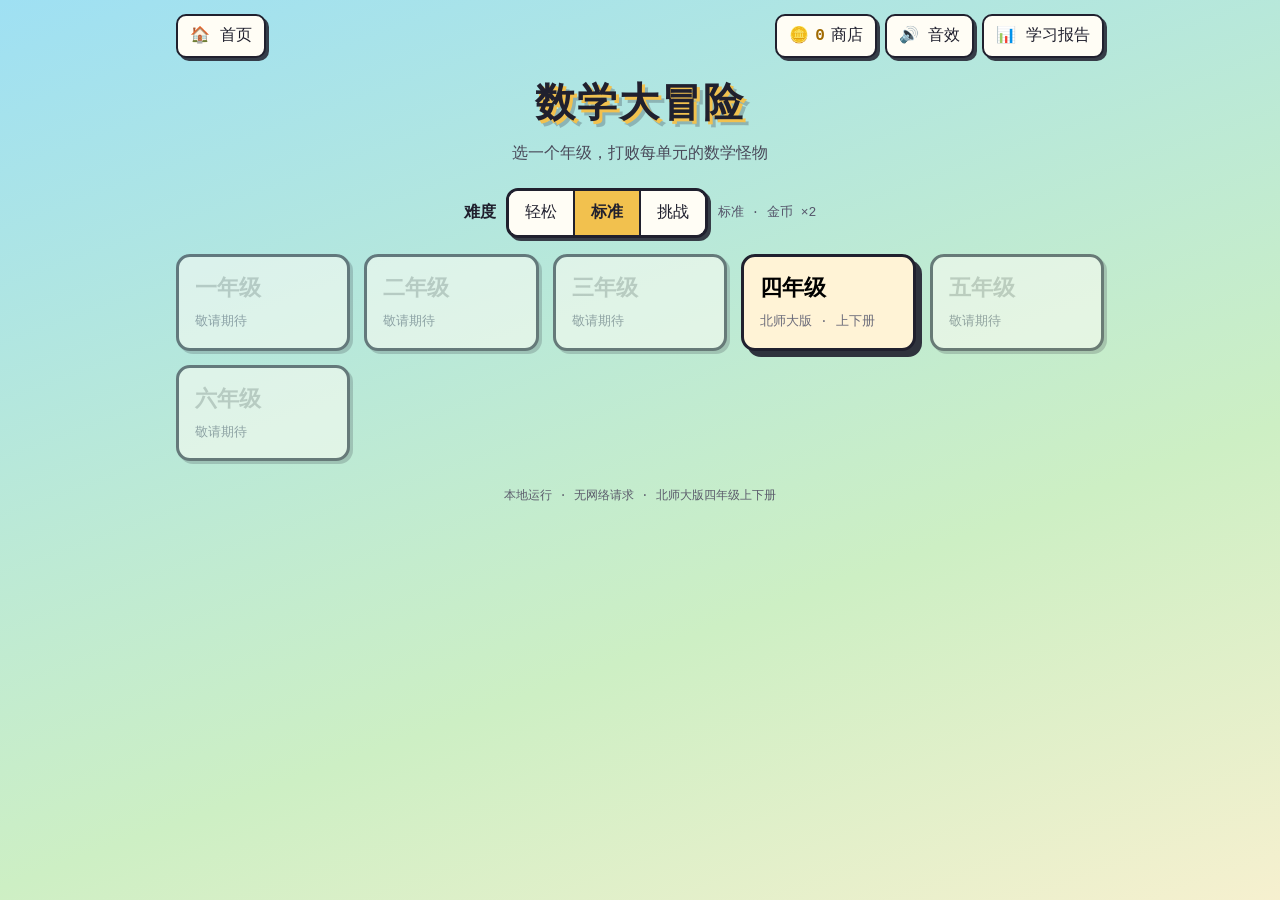
<file: index.html>
<!DOCTYPE html>
<html lang="zh-CN">
<head>
  <meta charset="utf-8">
  <meta name="viewport" content="width=device-width, initial-scale=1">
  <title>数学大冒险 · 四年级</title>
  <link rel="stylesheet" href="css/style.css?v=5">
</head>
<body>
  <div id="app">
    <header id="topbar" class="topbar"></header>
    <main id="view" class="view" aria-live="polite"></main>
    <footer class="foot">本地运行 · 无网络请求 · 北师大版四年级上下册</footer>
  </div>

  <!-- 经典脚本按依赖顺序加载：不用 ES Module，保证 file:// 下可直接打开 -->
  <script src="js/namespace.js?v=5"></script>
  <script src="data/character-assets.js?v=5"></script>
  <script src="data/difficulty.js?v=5"></script>
  <script src="data/curriculum.js?v=5"></script>
  <script src="data/shop.js?v=5"></script>
  <script src="data/music.js?v=5"></script>
  <script src="data/generators/g4a.js?v=5"></script>
  <script src="data/generators/g4b.js?v=5"></script>
  <script src="data/generators/challenge.js?v=5"></script>
  <script src="js/draw.js?v=5"></script>
  <script src="js/sprites.js?v=5"></script>
  <script src="js/audio.js?v=5"></script>
  <script src="js/music.js?v=5"></script>
  <script src="js/store.js?v=5"></script>
  <script src="js/session.js?v=5"></script>
  <script src="js/ui.js?v=5"></script>
  <script src="js/main.js?v=5"></script>
</body>
</html>
</file>
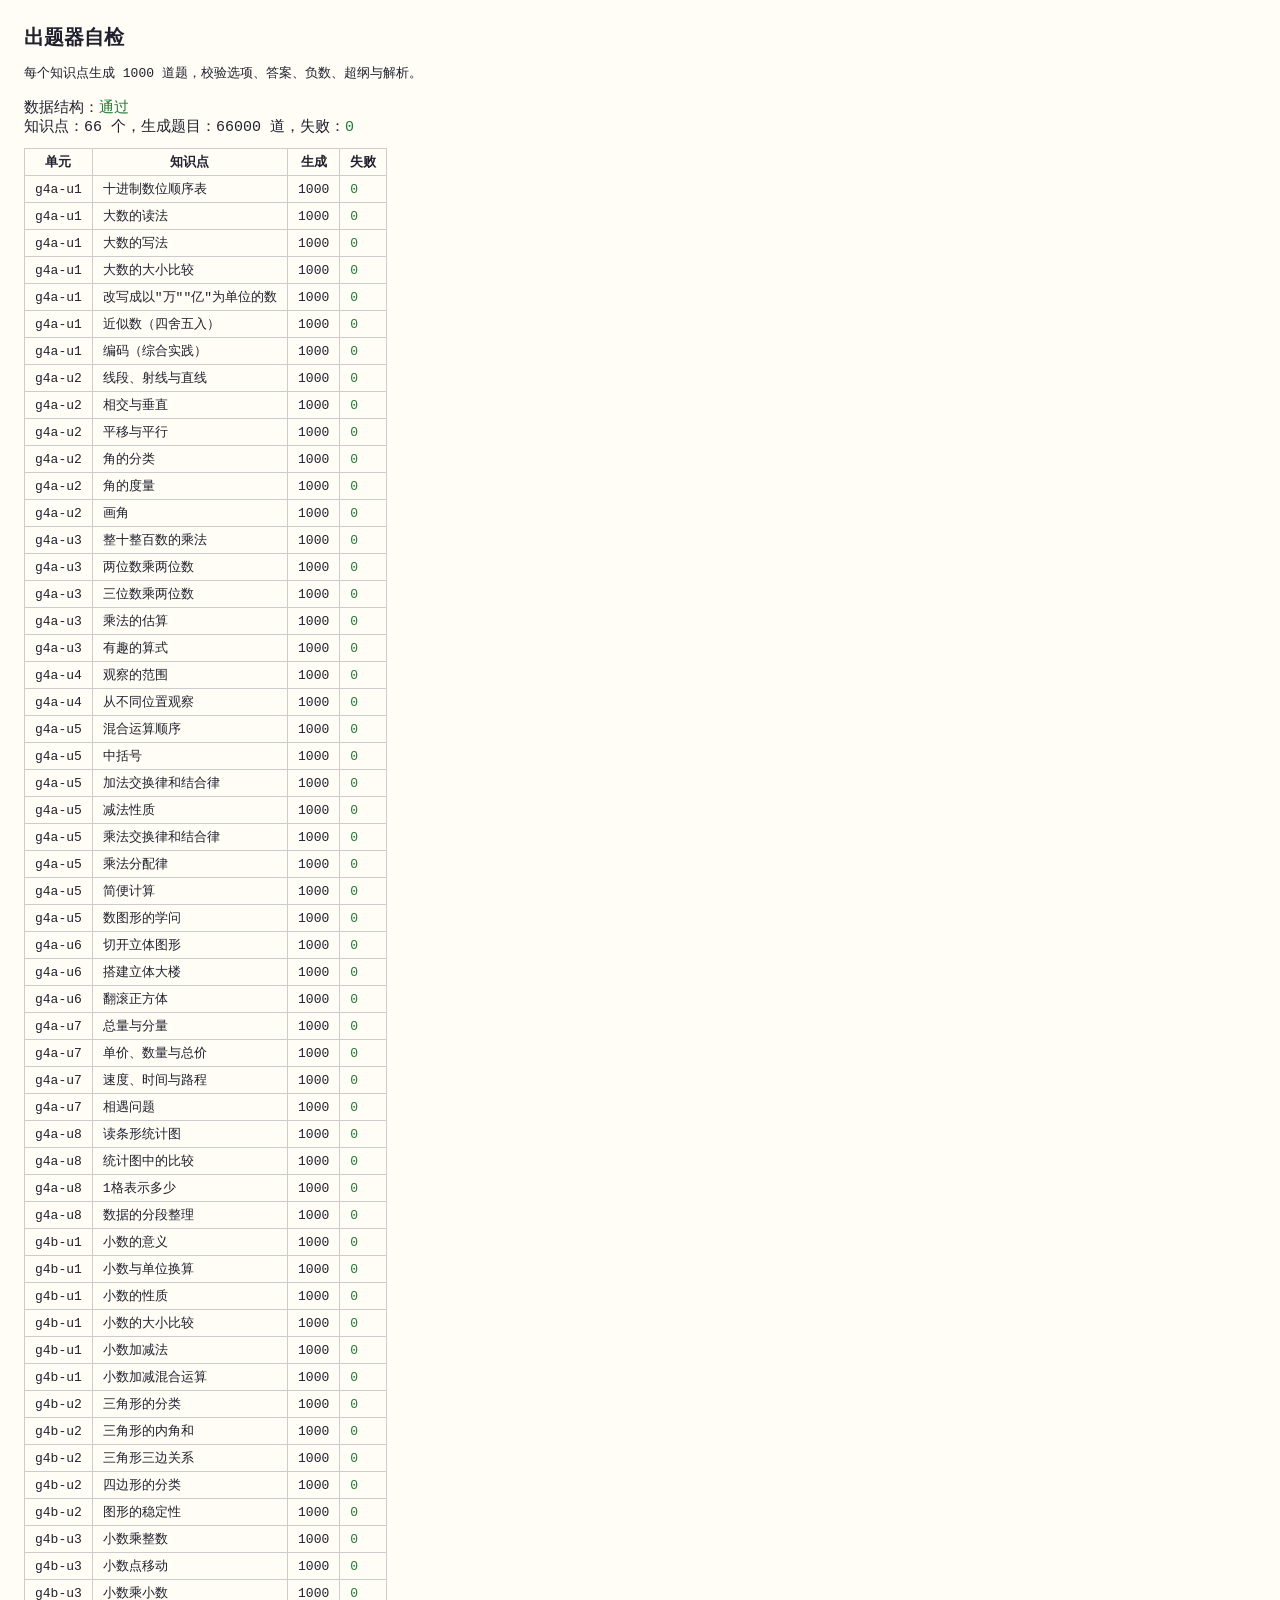
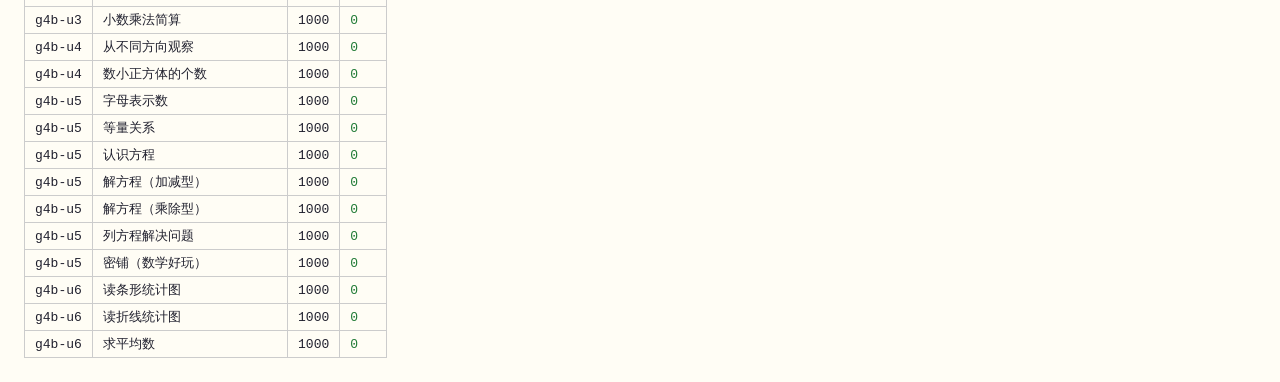
<file: tools/selfcheck.html>
<!DOCTYPE html>
<html lang="zh-CN">
<head>
  <meta charset="utf-8">
  <title>出题器自检 · 数学大冒险</title>
  <style>
    body { font-family: monospace; background: #fffdf5; color: #20202e; margin: 24px; }
    h1 { font-size: 20px; }
    table { border-collapse: collapse; margin-top: 12px; }
    th, td { border: 1px solid #ccc; padding: 4px 10px; font-size: 13px; }
    .ok { color: #1f7a35; }
    .bad { color: #a52a24; font-weight: bold; }
    #summary { margin-top: 16px; font-size: 15px; }
  </style>
</head>
<body>
  <h1>出题器自检</h1>
  <p>每个知识点生成 1000 道题，校验选项、答案、负数、超纲与解析。</p>
  <div id="summary">正在运行…</div>
  <table id="report">
    <thead><tr><th>单元</th><th>知识点</th><th>生成</th><th>失败</th></tr></thead>
    <tbody></tbody>
  </table>

  <script src="../js/namespace.js"></script>
  <script src="../data/curriculum.js"></script>
  <script src="../data/generators/g4a.js"></script>
  <script src="../data/generators/g4b.js"></script>
  <script src="../data/generators/challenge.js"></script>
  <script src="selfcheck.js"></script>
  <script>
    (function () {
      'use strict';
      var MG = window.MG;
      var dataErrors = MG.data.validate();
      var tbody = document.querySelector('#report tbody');
      var rows = [];

      var result = MG.selfcheck.run({
        perTopic: 1000,
        onTopic: function (t) {
          var tr = document.createElement('tr');
          tr.innerHTML = '<td>' + t.unitId + '</td><td>' + t.name + '</td><td>' + t.count + '</td>' +
            '<td class="' + (t.failures ? 'bad' : 'ok') + '">' + t.failures + '</td>';
          tbody.appendChild(tr);
        }
      });

      var summary = document.querySelector('#summary');
      var dataOk = dataErrors.length === 0;
      summary.innerHTML =
        '数据结构：<span class="' + (dataOk ? 'ok' : 'bad') + '">' +
        (dataOk ? '通过' : dataErrors.join('；')) + '</span><br>' +
        '知识点：' + result.topics + ' 个，生成题目：' + result.total +
        ' 道，失败：<span class="' + (result.failures.length ? 'bad' : 'ok') + '">' +
        result.failures.length + '</span>';
    })();
  </script>
</body>
</html>
</file>
<file: css/style.css>
/* 任天堂风格像素界面：高对比、厚边框、硬阴影 */
:root {
  --ink: #20202e;
  --paper: #fffdf5;
  --sky1: #9fe0f3;
  --sky2: #cdefc4;
  --red: #e8453c;
  --green: #3aa655;
  --yellow: #f2c14e;
  --blue: #2f5fd0;
  --violet: #9b6bd6;
  --shadow: 6px 6px 0 rgba(32, 32, 46, 0.9);
}

* { box-sizing: border-box; }

html, body {
  margin: 0;
  padding: 0;
  min-height: 100%;
}

body {
  background: linear-gradient(160deg, var(--sky1) 0%, var(--sky2) 65%, #f6f0cf 100%);
  background-attachment: fixed;
  color: var(--ink);
  font-family: "Noto Sans SC", "PingFang SC", "Microsoft YaHei", "Courier New", monospace;
  font-size: 16px;
  line-height: 1.5;
}

#app {
  max-width: 960px;
  margin: 0 auto;
  padding: 14px 16px 40px;
}

/* ---------- 顶栏 ---------- */
.topbar {
  display: flex;
  align-items: center;
  justify-content: space-between;
  gap: 10px;
  flex-wrap: wrap;
  margin-bottom: 18px;
}

.bar-left, .bar-right { display: flex; align-items: center; gap: 8px; flex-wrap: wrap; }

.ghost {
  font: inherit;
  display: inline-flex;
  align-items: center;
  gap: 6px;
  padding: 8px 12px;
  background: var(--paper);
  border: 2px solid var(--ink);
  border-radius: 10px;
  box-shadow: 3px 3px 0 rgba(32, 32, 46, 0.85);
  cursor: pointer;
  color: var(--ink);
}

.ghost:hover { background: #fff6d9; }
.ghost:active { transform: translate(2px, 2px); box-shadow: 1px 1px 0 rgba(32, 32, 46, 0.85); }

.sprite {
  image-rendering: pixelated;
  image-rendering: crisp-edges;
  display: block;
}

.sprite.mini { width: 22px; height: 22px; }
.sprite.big { width: 88px; height: 88px; animation: bob 1.1s ease-in-out infinite; }

@keyframes bob {
  0%, 100% { transform: translateY(0); }
  50% { transform: translateY(-4px); }
}

/* 可点击控件保证 44px 最小高度（触屏友好） */
.ghost, .btn, .option, .chip, .node, .card { min-height: 44px; }

/* ---------- 首页 ---------- */
.hero { text-align: center; margin: 6px 0 22px; }
.hero h1 {
  font-size: 40px;
  margin: 6px 0;
  letter-spacing: 2px;
  color: var(--ink);
  text-shadow: 3px 3px 0 var(--yellow), 6px 6px 0 rgba(32, 32, 46, 0.25);
}
.sub { color: #4a4a5a; margin: 4px 0; }

.grade-grid {
  display: grid;
  grid-template-columns: repeat(auto-fit, minmax(150px, 1fr));
  gap: 14px;
}

.card {
  font: inherit;
  text-align: left;
  padding: 16px;
  background: var(--paper);
  border: 3px solid var(--ink);
  border-radius: 14px;
  box-shadow: var(--shadow);
  cursor: pointer;
  display: flex;
  flex-direction: column;
  gap: 6px;
}

.card:hover:not(.locked) { transform: translate(-2px, -2px); box-shadow: 8px 8px 0 rgba(32, 32, 46, 0.9); }
.card:active:not(.locked) { transform: translate(3px, 3px); box-shadow: 2px 2px 0 rgba(32, 32, 46, 0.9); }

.card.grade:nth-child(4) { background: #fff3d6; }
.card.locked { opacity: 0.55; cursor: not-allowed; box-shadow: 3px 3px 0 rgba(32, 32, 46, 0.35); }
.grade-name { font-size: 22px; font-weight: 700; }
.grade-note { font-size: 13px; color: #6b6b7a; }

/* ---------- 学期与单元 ---------- */
.panel-wrap { display: flex; flex-direction: column; gap: 18px; }

.semester-panel {
  background: var(--paper);
  border: 3px solid var(--ink);
  border-radius: 16px;
  box-shadow: var(--shadow);
  padding: 16px;
}

.semester-head {
  display: flex;
  align-items: center;
  justify-content: space-between;
  gap: 12px;
  flex-wrap: wrap;
}

.semester-head h2 { margin: 0; font-size: 22px; }

.chips {
  display: grid;
  grid-template-columns: repeat(auto-fill, minmax(190px, 1fr));
  gap: 10px;
  margin: 14px 0;
}

.chip {
  font: inherit;
  display: flex;
  align-items: center;
  justify-content: space-between;
  gap: 8px;
  padding: 10px 12px;
  background: #f4f8ff;
  border: 2px solid var(--ink);
  border-radius: 10px;
  cursor: pointer;
  text-align: left;
}

.chip:hover { background: #e3efff; }
.chip-name { font-size: 14px; }
.chip-stars { white-space: nowrap; }

.star { color: #9c9cae; font-size: 15px; }
.star.on { color: var(--yellow); text-shadow: 0 0 0 var(--ink); }

.exam-row {
  display: flex;
  align-items: center;
  justify-content: space-between;
  gap: 12px;
  flex-wrap: wrap;
  padding-top: 10px;
  border-top: 2px dashed #d6d0bd;
  font-size: 14px;
}

/* ---------- 地图 ---------- */
.map-head { display: flex; align-items: center; gap: 14px; flex-wrap: wrap; margin-bottom: 14px; }
.map-head h2 { margin: 0; font-size: 24px; }

.map-path { display: flex; flex-direction: column; gap: 12px; padding-bottom: 10px; }

.node {
  font: inherit;
  display: flex;
  align-items: center;
  gap: 12px;
  width: min(100%, 420px);
  padding: 12px 14px;
  background: var(--paper);
  border: 3px solid var(--ink);
  border-radius: 14px;
  box-shadow: 5px 5px 0 rgba(32, 32, 46, 0.85);
  cursor: pointer;
  text-align: left;
}

.map-path .node:nth-child(even) { margin-left: auto; }
.node:hover { transform: translate(-2px, -2px); box-shadow: 7px 7px 0 rgba(32, 32, 46, 0.9); }
.node:active { transform: translate(3px, 3px); box-shadow: 2px 2px 0 rgba(32, 32, 46, 0.9); }
.node.done { background: #eefbe9; }
.node.focus { outline: 4px solid var(--yellow); outline-offset: 3px; }
.node.boss { background: #ffe9e6; border-color: #7a1f1a; }

.node-order {
  flex: 0 0 auto;
  width: 34px;
  height: 34px;
  display: grid;
  place-items: center;
  border-radius: 50%;
  background: var(--blue);
  color: #fff;
  font-weight: 700;
  border: 2px solid var(--ink);
}

.node.boss .node-order { background: var(--red); }
.node-name { flex: 1; font-size: 16px; }
.node-stars { white-space: nowrap; font-size: 13px; color: #55556a; }

/* ---------- 战斗 ---------- */
.arena {
  display: grid;
  grid-template-columns: 1fr auto 1fr;
  align-items: center;
  gap: 10px;
  background: rgba(255, 255, 255, 0.55);
  border: 3px solid var(--ink);
  border-radius: 16px;
  padding: 12px 16px;
  margin-bottom: 14px;
}

.fighter { display: flex; flex-direction: column; align-items: center; gap: 4px; }
.fighter.right { align-items: center; }
.fname { font-size: 13px; font-weight: 700; }

.hearts { font-size: 22px; letter-spacing: 2px; }
.heart { color: var(--red); }
.heart.off { color: #b9b9c6; }

.hpbar {
  width: 120px;
  height: 14px;
  background: #d9d9e3;
  border: 2px solid var(--ink);
  border-radius: 8px;
  overflow: hidden;
}

.hpbar i {
  display: block;
  height: 100%;
  background: linear-gradient(90deg, #9be36f, #3aa655);
  transition: width 0.25s ease-out;
}

.mid { display: flex; flex-direction: column; align-items: center; gap: 6px; }
.vs { font-size: 20px; font-weight: 800; color: var(--red); }
.combo { font-size: 12px; color: var(--violet); min-height: 16px; font-weight: 700; }

.qcard {
  background: var(--paper);
  border: 3px solid var(--ink);
  border-radius: 16px;
  box-shadow: var(--shadow);
  padding: 16px;
}

.qhead { font-size: 13px; color: #6b6b7a; margin-bottom: 8px; }

.prompt {
  font-size: 20px;
  font-weight: 700;
  margin: 4px 0 14px;
  line-height: 1.55;
  word-break: break-word;
}

.qcanvas {
  display: block;
  width: 100%;
  max-width: 420px;
  height: 220px;
  margin: 0 auto 14px;
  background: var(--paper);
  border: 2px solid #d6d0bd;
  border-radius: 10px;
}

.options {
  display: grid;
  grid-template-columns: 1fr 1fr;
  gap: 10px;
}

.option {
  font: inherit;
  min-height: 52px;
  padding: 12px 14px;
  background: #f7f9ff;
  border: 3px solid var(--ink);
  border-radius: 12px;
  box-shadow: 4px 4px 0 rgba(32, 32, 46, 0.8);
  cursor: pointer;
  font-size: 17px;
  text-align: center;
  word-break: break-word;
}

.option:hover:not(:disabled) { background: #ffeeb8; transform: translate(-1px, -1px); }
.option:active:not(:disabled) { transform: translate(3px, 3px); box-shadow: 1px 1px 0 rgba(32, 32, 46, 0.8); }
.option.right { background: #d6f5d0; border-color: #1f7a35; }
.option.wrong { background: #ffd9d6; border-color: #a52a24; }
.option:disabled { cursor: default; }

.feedback {
  margin-top: 14px;
  padding: 12px 14px;
  border: 3px solid var(--ink);
  border-radius: 12px;
  background: #f4f8ff;
}

.feedback.ok { background: #e9fbe4; }
.feedback.bad { background: #ffecea; }
.fb-title { font-weight: 700; margin-bottom: 6px; }
.fb-explain { font-size: 14px; color: #3d3d4d; margin-bottom: 10px; }

/* ---------- 按钮 ---------- */
.btn {
  font: inherit;
  padding: 11px 20px;
  background: var(--yellow);
  border: 3px solid var(--ink);
  border-radius: 12px;
  box-shadow: 4px 4px 0 rgba(32, 32, 46, 0.85);
  cursor: pointer;
  font-weight: 700;
}

.btn:hover { filter: brightness(1.05); }
.btn:active { transform: translate(3px, 3px); box-shadow: 1px 1px 0 rgba(32, 32, 46, 0.85); }
.btn.alt { background: #d9ecff; }
.btn.danger { background: #ffc9c4; }
.btn.small { padding: 8px 14px; font-size: 14px; }

/* ---------- 结算 ---------- */
.result { text-align: center; background: var(--paper); border: 3px solid var(--ink); border-radius: 18px; box-shadow: var(--shadow); padding: 22px 18px; }
.result h2 { margin: 4px 0 6px; font-size: 30px; }
.result.win h2 { color: var(--green); }
.result.lose h2 { color: var(--red); }

.big-stars { font-size: 42px; letter-spacing: 6px; margin: 6px 0 10px; }
.big-stars .star { font-size: 42px; }

.result h3 { margin: 18px 0 6px; font-size: 16px; text-align: left; }
.topic-list { text-align: left; margin: 0; padding-left: 20px; color: #3d3d4d; }

.wrong-list { text-align: left; list-style: none; padding: 0; margin: 0; display: flex; flex-direction: column; gap: 10px; }
.wrong-list li { border: 2px dashed #d6d0bd; border-radius: 10px; padding: 10px 12px; }
.w-prompt { font-weight: 700; margin-bottom: 4px; }
.w-ans { font-size: 14px; color: #4a4a5a; }

.allright { color: var(--green); font-weight: 700; }

.actions { display: flex; gap: 12px; justify-content: center; flex-wrap: wrap; margin-top: 18px; }

.score { font-size: 54px; font-weight: 800; color: var(--blue); }

.meter { height: 16px; background: #e3e3ec; border: 2px solid var(--ink); border-radius: 10px; overflow: hidden; margin: 10px auto 16px; max-width: 420px; }
.meter i { display: block; height: 100%; background: linear-gradient(90deg, var(--green), var(--yellow)); }

/* ---------- 测验 ---------- */
.exam-head {
  display: flex;
  align-items: center;
  justify-content: space-between;
  gap: 12px;
  flex-wrap: wrap;
  margin-bottom: 12px;
  background: rgba(255, 255, 255, 0.6);
  border: 3px solid var(--ink);
  border-radius: 14px;
  padding: 10px 14px;
}

.exam-title { font-weight: 700; }
.exam-timer { font-size: 22px; font-weight: 800; color: var(--red); font-variant-numeric: tabular-nums; }
.exam-progress { font-size: 13px; color: #55556a; }

/* ---------- 报告 ---------- */
.report { background: var(--paper); border: 3px solid var(--ink); border-radius: 18px; box-shadow: var(--shadow); padding: 20px; }
.report h2 { margin-top: 0; }
.report h3 { margin: 20px 0 8px; }

.stats { display: grid; grid-template-columns: repeat(auto-fit, minmax(130px, 1fr)); gap: 12px; }
.stat { background: #f4f8ff; border: 2px solid var(--ink); border-radius: 12px; padding: 12px; text-align: center; }
.stat b { display: block; font-size: 26px; color: var(--blue); }
.stat span { font-size: 13px; color: #55556a; }

.report-table { width: 100%; border-collapse: collapse; font-size: 14px; }
.report-table th, .report-table td { border-bottom: 2px solid #eee7d6; padding: 8px 6px; text-align: left; }
.report-table .c { text-align: center; }

.exam-line { font-size: 14px; color: #4a4a5a; }

.warn {
  background: #fff3cd;
  border: 2px solid #b8860b;
  border-radius: 10px;
  padding: 10px 12px;
  font-size: 14px;
}

.fatal { background: #ffecea; border: 3px solid #7a1f1a; border-radius: 14px; padding: 20px; }
.fatal h1 { margin-top: 0; color: #7a1f1a; }

.foot { text-align: center; font-size: 12px; color: #5b5b6b; margin-top: 26px; }

@media (max-width: 720px) {
  .options { grid-template-columns: 1fr; }
  .hero h1 { font-size: 30px; }
  .arena { padding: 10px; }
  .sprite.big { width: 64px; height: 64px; }
  .map-path .node:nth-child(even) { margin-left: 0; }
  .node { width: 100%; }
}

@media (max-width: 1024px) {
  body { overflow-x: hidden; }
}

/* ---------- 攻击动画：马里奥跳跃、林克挥剑 ---------- */
@keyframes jumpAttack {
  0% { transform: translateY(0) scale(1); }
  35% { transform: translateY(-20px) scale(1.06); }
  65% { transform: translateY(-4px) scale(1.02); }
  100% { transform: translateY(0) scale(1); }
}

@keyframes slashAttack {
  0% { transform: rotate(0deg) translateX(0); }
  30% { transform: rotate(-16deg) translateX(-4px); }
  60% { transform: rotate(14deg) translateX(12px); }
  100% { transform: rotate(0deg) translateX(0); }
}

.sprite.big.act-mario { animation: jumpAttack 0.5s ease-out; }
.sprite.big.act-link { animation: slashAttack 0.5s ease-out; }

@keyframes hitShake {
  0%, 100% { transform: translateX(0); filter: none; }
  20% { transform: translateX(-6px); filter: brightness(1.6); }
  45% { transform: translateX(5px); }
  70% { transform: translateX(-3px); filter: brightness(1.3); }
}

.fighter.right.hit { animation: hitShake 0.42s ease-out; }

.super-banner {
  display: inline-block;
  margin-bottom: 6px;
  padding: 4px 14px;
  background: var(--red);
  color: #fff;
  font-weight: 800;
  letter-spacing: 2px;
  border: 2px solid var(--ink);
  border-radius: 8px;
  transform: rotate(-3deg);
  animation: superPop 0.4s ease-out;
}

@keyframes superPop {
  0% { transform: scale(0.5) rotate(-12deg); opacity: 0; }
  70% { transform: scale(1.12) rotate(-2deg); opacity: 1; }
  100% { transform: scale(1) rotate(-3deg); opacity: 1; }
}

/* 掉心时的心跳反馈 */
@keyframes heartHurt {
  0% { transform: scale(1); }
  25% { transform: scale(1.18) rotate(-3deg); }
  55% { transform: scale(0.94) rotate(2deg); }
  100% { transform: scale(1); }
}

.hearts.hurt { animation: heartHurt 0.45s ease-out; }

/* ---------- 金币与难度 ---------- */
.wallet { font-variant-numeric: tabular-nums; }
.wallet b { font-size: 16px; color: #a06a00; }

.difficulty-row {
  display: flex;
  align-items: center;
  justify-content: center;
  gap: 10px;
  flex-wrap: wrap;
  margin: 0 0 16px;
}

.diff-label { font-weight: 700; }

.segmented {
  display: inline-flex;
  border: 3px solid var(--ink);
  border-radius: 12px;
  overflow: hidden;
  box-shadow: 3px 3px 0 rgba(32, 32, 46, 0.85);
  background: var(--paper);
}

.seg {
  font: inherit;
  min-height: 44px;
  padding: 8px 16px;
  border: 0;
  border-right: 2px solid var(--ink);
  background: var(--paper);
  color: var(--ink);
  cursor: pointer;
}

.seg:last-child { border-right: 0; }
.seg:hover { background: #fff6d9; }
.seg.on { background: var(--yellow); font-weight: 800; }

.diff-note { font-size: 13px; color: #55556a; }

/* ---------- 头像 ---------- */
.avatar {
  display: inline-flex;
  align-items: center;
  justify-content: center;
  width: 36px;
  height: 36px;
  border: 3px solid var(--ink);
  border-radius: 9px;
  background: #fff;
  box-shadow: 2px 2px 0 rgba(32, 32, 46, 0.8);
  overflow: hidden;
  flex: none;
}

.avatar-default { background: #eaf6ff; }
.avatar-img { width: 100%; height: 100%; }

.avatar-letter {
  background: var(--tile);
  color: #fff;
  font-size: 20px;
  font-weight: 800;
  line-height: 1;
  text-shadow: 2px 2px 0 var(--tile-dark);
}

.avatar-big { width: 96px; height: 96px; border-width: 4px; border-radius: 14px; box-shadow: 4px 4px 0 rgba(32, 32, 46, 0.85); }
.avatar-big.avatar-letter { font-size: 52px; }
.avatar-card { width: 64px; height: 64px; }
.avatar-card.avatar-letter { font-size: 32px; }

/* ---------- 胜利庆祝 ---------- */
.celebration { position: relative; display: inline-block; margin: 2px auto 10px; }

@keyframes celebHop {
  0%, 100% { transform: translateY(0); }
  40% { transform: translateY(-14px); }
  60% { transform: translateY(-4px); }
}

@keyframes celebSpin {
  0% { transform: rotate(0deg) scale(1); }
  50% { transform: rotate(360deg) scale(1.08); }
  100% { transform: rotate(720deg) scale(1); }
}

@keyframes celebJump {
  0%, 100% { transform: translateY(0) rotate(0deg); }
  30% { transform: translateY(-24px) rotate(-8deg); }
  55% { transform: translateY(-6px) rotate(6deg); }
  75% { transform: translateY(-16px) rotate(-3deg); }
}

@keyframes celebSway {
  0%, 100% { transform: rotate(-7deg) translateY(0); }
  50% { transform: rotate(7deg) translateY(-8px); }
}

@keyframes celebBounce {
  0%, 100% { transform: translateY(0) scale(1) rotate(0deg); }
  25% { transform: translateY(-16px) scale(1.06, 0.92) rotate(-6deg); }
  45% { transform: translateY(-4px) scale(0.94, 1.06) rotate(4deg); }
  65% { transform: translateY(-12px) scale(1.04, 0.95) rotate(-3deg); }
  85% { transform: translateY(0) scale(0.97, 1.03) rotate(2deg); }
}

.celeb-default .avatar { animation: celebHop 1s ease-in-out infinite; }
.celeb-mario .avatar { animation: celebJump 0.9s ease-in-out infinite; }
.celeb-link .avatar { animation: celebSpin 1.2s ease-in-out infinite; }
.celeb-avatar-a .avatar { animation: celebSpin 1.6s ease-in-out infinite; }
.celeb-avatar-b .avatar { animation: celebJump 1.1s ease-in-out infinite; }
.celeb-avatar-c .avatar { animation: celebSway 1.2s ease-in-out infinite; }
.celeb-avatar-d .avatar { animation: celebBounce 1.1s ease-in-out infinite; }

.celeb-lose .avatar { filter: grayscale(1); opacity: 0.55; }

.twinkle {
  position: absolute;
  color: var(--yellow);
  font-style: normal;
  font-size: 18px;
  animation: twinkle 1.1s ease-in-out infinite;
}

.twinkle.t1 { top: -4px; left: -14px; }
.twinkle.t2 { top: 10px; right: -16px; animation-delay: 0.3s; }
.twinkle.t3 { bottom: 0; left: -18px; animation-delay: 0.6s; }

@keyframes twinkle {
  0%, 100% { opacity: 0.25; transform: scale(0.8); }
  50% { opacity: 1; transform: scale(1.2); }
}

/* ---------- 攻击特效 ---------- */
.fighter.right { position: relative; }

.fx { position: absolute; inset: 0; pointer-events: none; z-index: 3; }

.fx-lightning i {
  position: absolute;
  left: 50%;
  top: -6px;
  width: 22px;
  height: 76px;
  margin-left: -11px;
  background: #fff36b;
  clip-path: polygon(52% 0, 82% 0, 58% 38%, 86% 38%, 30% 100%, 44% 55%, 18% 55%);
  filter: drop-shadow(0 0 6px #ffd93b);
  animation: boltStrike 0.55s steps(4) both;
}

.fx-lightning i:nth-child(2) {
  left: 22%;
  top: 10px;
  height: 46px;
  width: 14px;
  animation-delay: 0.08s;
  opacity: 0.8;
}

.fx-lightning i:nth-child(3) {
  left: 78%;
  top: 4px;
  height: 52px;
  width: 12px;
  animation-delay: 0.14s;
  opacity: 0.7;
}

@keyframes boltStrike {
  0% { opacity: 0; transform: translateY(-18px) scaleY(0.3); }
  18% { opacity: 1; transform: translateY(0) scaleY(1); }
  38% { opacity: 0.15; }
  56% { opacity: 1; }
  100% { opacity: 0; transform: translateY(5px) scaleY(0.9); }
}

.fx-stars i {
  position: absolute;
  left: 50%;
  top: 52%;
  width: 12px;
  height: 12px;
  background: var(--yellow);
  clip-path: polygon(50% 0, 61% 35%, 98% 35%, 68% 57%, 79% 91%, 50% 70%, 21% 91%, 32% 57%, 2% 35%, 39% 35%);
  filter: drop-shadow(0 0 4px #ffdf6b);
  animation: starBurst 0.6s ease-out both;
  animation-delay: var(--d, 0s);
}

.fx-stars i:nth-child(even) { background: #fff3c4; width: 9px; height: 9px; }

@keyframes starBurst {
  0% { opacity: 0; transform: translate(-50%, -50%) scale(0.3); }
  20% { opacity: 1; }
  100% { opacity: 0; transform: translate(calc(-50% + var(--dx)), calc(-50% + var(--dy))) scale(1.1); }
}

/* ---------- 金币结算 ---------- */
.coin-gain {
  display: inline-flex;
  align-items: baseline;
  gap: 8px;
  margin: 4px 0 10px;
  padding: 6px 16px;
  background: #fff3c4;
  border: 2px dashed #c79b2e;
  border-radius: 12px;
  font-size: 24px;
  font-weight: 800;
  color: #a06a00;
  animation: coinPop 0.5s ease-out;
}

.coin-gain small { font-size: 13px; font-weight: 400; color: var(--ink); opacity: 0.75; }

@keyframes coinPop {
  0% { transform: scale(0.7); opacity: 0; }
  70% { transform: scale(1.08); }
  100% { transform: scale(1); opacity: 1; }
}

.lose-note { color: #8a8a99; }

/* ---------- 商店 ---------- */
.shop { background: var(--paper); border: 3px solid var(--ink); border-radius: 18px; box-shadow: var(--shadow); padding: 20px; }
.shop-head { display: flex; align-items: center; justify-content: space-between; gap: 12px; flex-wrap: wrap; }
.shop-head h2 { margin: 0; }

.wallet-big {
  font-size: 22px;
  font-weight: 800;
  color: #a06a00;
  background: #fff3c4;
  border: 2px solid #c79b2e;
  border-radius: 999px;
  padding: 4px 16px;
}

.shop-group { margin-top: 22px; }
.shop-group h3 { margin: 0 0 10px; }

.shop-grid {
  display: grid;
  grid-template-columns: repeat(auto-fill, minmax(200px, 1fr));
  gap: 12px;
}

.shop-item {
  display: flex;
  flex-direction: column;
  align-items: center;
  gap: 6px;
  text-align: center;
  background: #fff;
  border: 3px solid var(--ink);
  border-radius: 14px;
  box-shadow: 4px 4px 0 rgba(32, 32, 46, 0.8);
  padding: 12px;
}

.shop-item.equipped { background: #f0fff2; outline: 3px solid var(--green); outline-offset: -3px; }
.shop-item h4 { margin: 2px 0 0; font-size: 15px; }
.item-preview { height: 68px; display: flex; align-items: center; justify-content: center; }
.item-icon { font-size: 40px; line-height: 1; }
.item-desc { margin: 0; font-size: 12px; color: #55556a; min-height: 32px; }
.item-foot { display: flex; align-items: center; gap: 10px; margin-top: 4px; flex-wrap: wrap; justify-content: center; }
.price { font-size: 13px; font-weight: 700; color: #a06a00; }
.price.owned { color: #7a7a8a; font-weight: 400; }

.tag {
  font-size: 12px;
  font-weight: 700;
  color: #1d6b34;
  background: #d7f5df;
  border: 2px solid var(--green);
  border-radius: 999px;
  padding: 3px 10px;
}

.hint { font-size: 12px; color: #6b6b7a; margin: 8px 0 0; }

/* ---------- 提示 ---------- */
.toast {
  position: fixed;
  left: 50%;
  bottom: 28px;
  transform: translateX(-50%);
  background: var(--ink);
  color: #fff;
  padding: 10px 18px;
  border-radius: 10px;
  font-size: 14px;
  box-shadow: 3px 3px 0 rgba(0, 0, 0, 0.25);
  z-index: 50;
  animation: toastIn 0.2s ease-out;
}

@keyframes toastIn {
  from { opacity: 0; transform: translate(-50%, 8px); }
  to { opacity: 1; transform: translate(-50%, 0); }
}

@media (max-width: 480px) {
  .wallet-label { display: none; }
  .shop { padding: 14px; }
}

/* ---------- 受击白闪（敌人局部，z-index 2 位于商店特效 3 之下） ---------- */
.hit-flash {
  position: absolute;
  inset: 0;
  pointer-events: none;
  z-index: 2;
  background: radial-gradient(circle, rgba(255, 255, 255, 0.95), rgba(255, 255, 255, 0));
  animation: hitFlash 0.1s ease-out forwards;
}

@keyframes hitFlash {
  0% { opacity: 1; }
  100% { opacity: 0; }
}

/* ---------- 爆炸容器 + 冲击波 + 像素粒子（z-index 4，可溢出容器外） ---------- */
.boom {
  position: absolute;
  left: 50%;
  top: 0;
  width: 88px;
  height: 88px;
  margin-left: -44px;
  pointer-events: none;
  z-index: 4;
}

/* 冲击波环：像素风实色边框 + 硬阴影，不做平滑圆角 */
.boom .shock {
  position: absolute;
  left: 50%;
  top: 50%;
  width: 22px;
  height: 22px;
  border: 3px solid var(--yellow);
  box-shadow: 0 0 0 2px var(--ink);
  animation: shockWave 0.5s ease-out both;
}

/* BOSS 冲击波更大、边框更粗 */
.boom.big .shock {
  width: 36px;
  height: 36px;
  border-width: 4px;
}

@keyframes shockWave {
  0% { opacity: 1; transform: translate(-50%, -50%) scale(0.2); }
  100% { opacity: 0; transform: translate(-50%, -50%) scale(3.6); }
}

/* 像素粒子：由 JS 内联 --dx/--dy/--d，普通 0.8s、BOSS 1.1s */
.boom .p {
  position: absolute;
  left: 50%;
  top: 50%;
  width: 10px;
  height: 10px;
  background: var(--red);
  box-shadow: 2px 2px 0 rgba(32, 32, 46, 0.8);
  animation: boomFly var(--dur, 0.8s) ease-out both;
  animation-delay: var(--d, 0s);
}

.boom.big .p { --dur: 1.1s; }

@keyframes boomFly {
  0% { opacity: 0; transform: translate(-50%, -50%) scale(0.4); }
  20% { opacity: 1; }
  100% { opacity: 0; transform: translate(calc(-50% + var(--dx)), calc(-50% + var(--dy))) scale(0.2); }
}

/* 爆炸期间隐藏敌人图像，但保留 .fname / .hpbar 占位，防布局跳动 */
.fighter.right.boom .sprite.big { visibility: hidden; }

/* ---------- 震屏：普通轻微 0.3s / BOSS 强烈 0.5s ---------- */
.arena.shake { animation: arenaShake 0.3s ease-out; }
.arena.shake-hard { animation: arenaShakeHard 0.5s ease-out; }

@keyframes arenaShake {
  0%, 100% { transform: translateX(0); }
  25% { transform: translateX(-4px); }
  50% { transform: translateX(4px); }
  75% { transform: translateX(-2px); }
}

@keyframes arenaShakeHard {
  0%, 100% { transform: translateX(0); }
  20% { transform: translateX(-9px); }
  40% { transform: translateX(8px); }
  60% { transform: translateX(-6px); }
  80% { transform: translateX(4px); }
}

/* 结算按钮出现前不可见不可点，JS 到时移除该类 */
.btn.pending { visibility: hidden; pointer-events: none; }

/* ---------- 敌人击败淡出 0.2s ---------- */
.fighter.right.fade-out .sprite.big { animation: enemyFade 0.2s ease-out forwards; }

@keyframes enemyFade {
  to { opacity: 0; }
}

/* ---------- 减弱动效偏好：关闭白闪、震屏与爆炸粒子，做兜底 ---------- */
@media (prefers-reduced-motion: reduce) {
  .hit-flash { display: none; }
  .arena.shake, .arena.shake-hard { animation: none; }
  .boom .shock, .boom .p { display: none; }
}

/* ---------- 真实头像素材图：<img> 即 .avatar 元素本身 ---------- */
img.avatar-img { object-fit: cover; display: block; }
</file>
